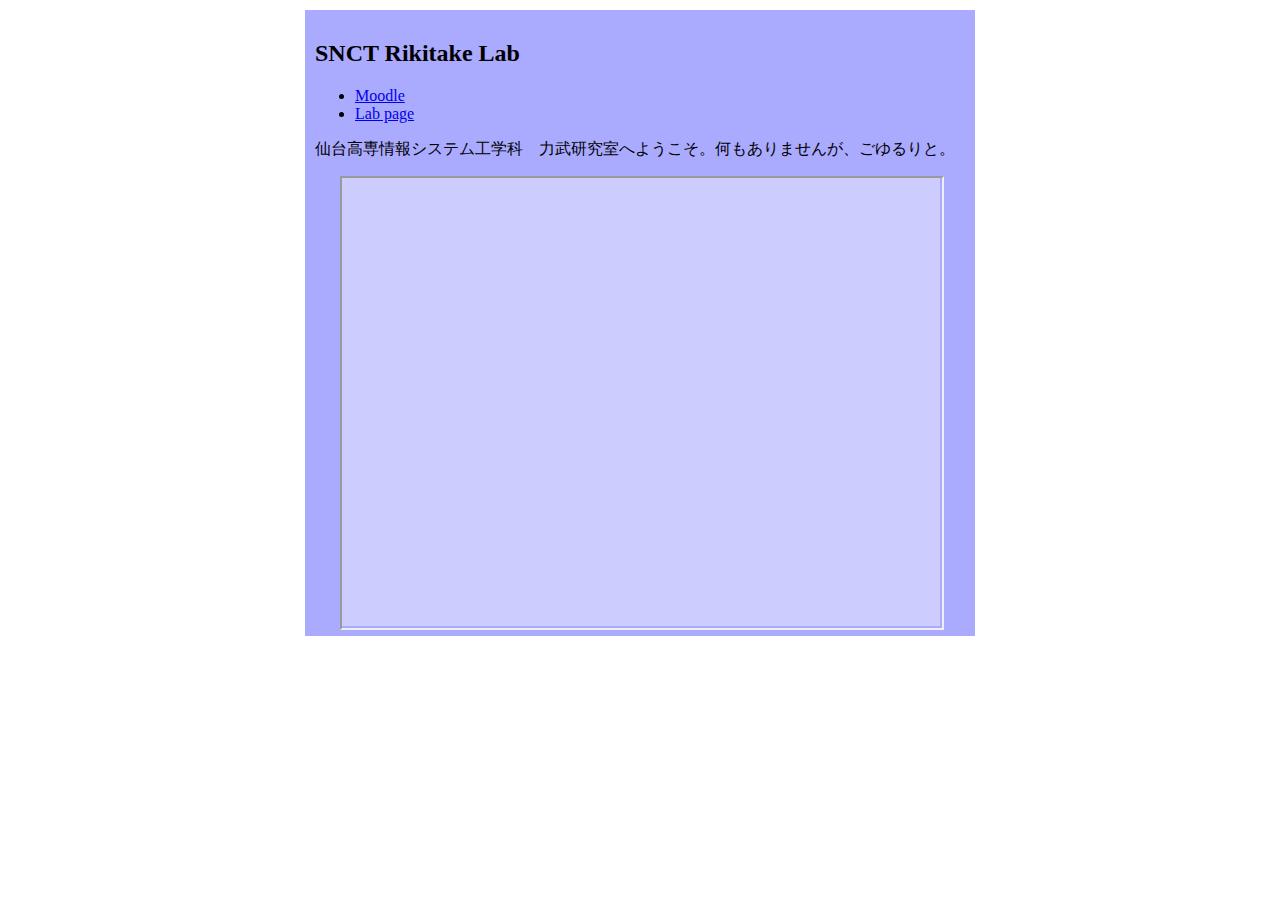
<file: index.html>
﻿<!DOCTYPE html>
<html lang="ja">
	<head>
		<meta charset="UTF-8">
		<link rel="stylesheet" type="text/css" href="css/page.css">
		<title>SNCT Rikitake Lab</title>
	</head>
	<body>
	<div id="page">
	<head><h2>SNCT Rikitake Lab</h2></head>
	<nav>
		<ul>
			<li><a href="http://www.rikitakelab.com/moodle/">Moodle</a></li>
			<li><a href="http://www.rikitakelab.com/labpage/">Lab page</a></li>
		</ul>
	</nav>
	<article id="greeting">
	<p>仙台高専情報システム工学科　力武研究室へようこそ。何もありませんが、ごゆるりと。</p>
	</article>
	<article id="nakineko">
	<iframe src="http://www.rikitakelab.com/html/nakineko.html" width="600" height="450" marginwidth="0" marginheight="0" scrolling="no"></iframe>
	</article>
	</div>
	</body>
</html>
</file>
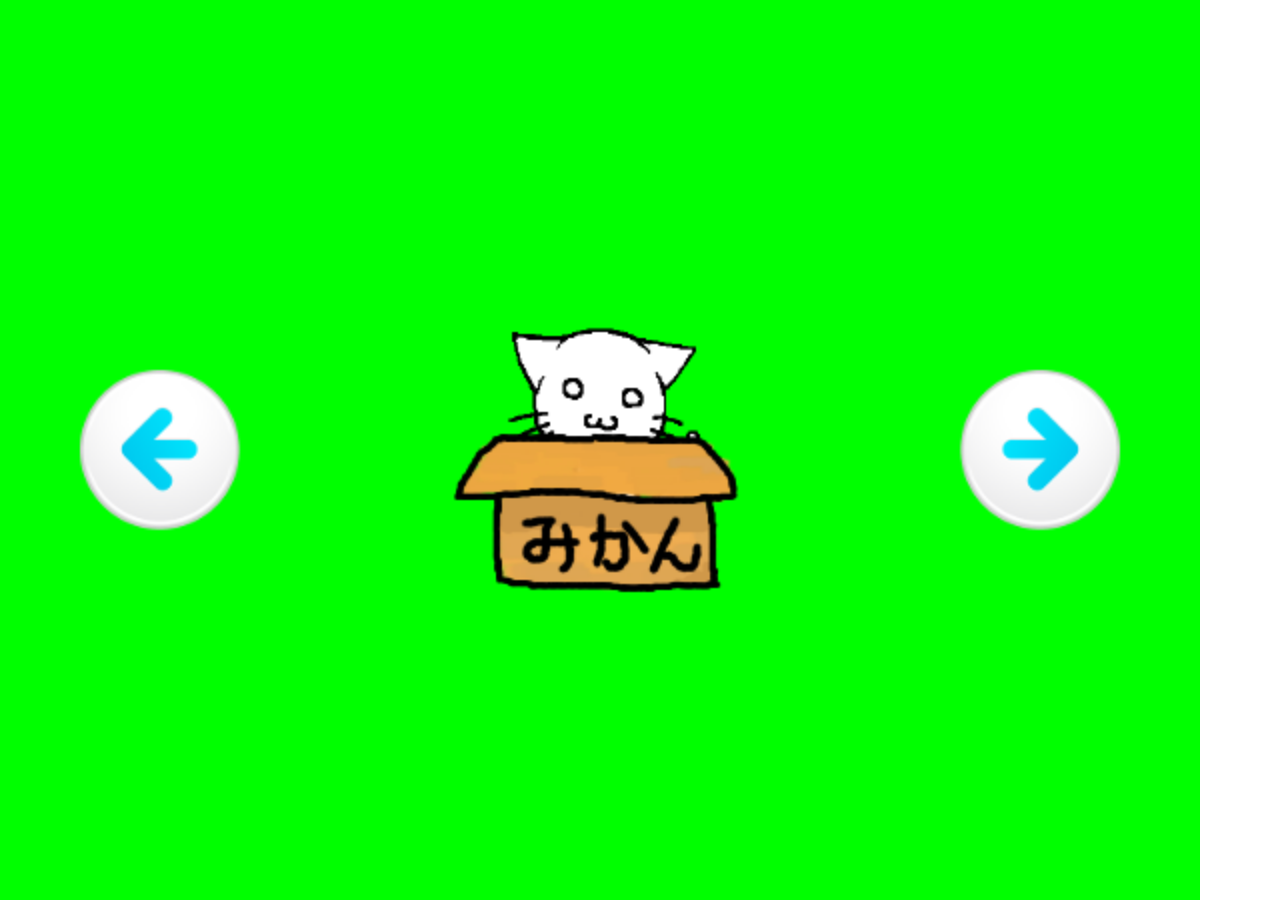
<file: html/nakineko.html>
﻿<!DOCTYPE html>
<html>
	<head>
		<meta charset="UTF-8">
		<meta name="viewport" content="width=device-width, user-scalable=no">
		<script type="text/javascript" src="../script/lib/enchant.js"></script>
		<script type="text/javascript" src="../script/nakineko.js"></script>
		<script type="text/javascript" src="../script/define/define.js"></script>
		<script type="text/javascript" src="../script/classes/Cat.js"></script>
		<script type="text/javascript" src="../script/classes/Mikan.js"></script>
		<script type="text/javascript" src="../script/classes/MySprite.js"></script>
		<script type="text/javascript" src="../script/classes/SanpoCat.js"></script>
		<script type="text/javascript" src="../script/classes/MikanCat.js"></script>
		<script type="text/javascript" src="../script/classes/MyRightButton.js"></script>
		<script type="text/javascript" src="../script/classes/MyLeftButton.js"></script>
		<script type="text/javascript" src="../script/functions/numToName.js"></script>
		<script type="text/javascript" src="../script/functions/numToSitImg.js"></script>
		<script type="text/javascript" src="../script/functions/numToWalkImg.js"></script>
		<script type="text/javascript" src="../script/functions/getRand.js"></script>
		<script type="text/javascript" src="../script/functions/setSound.js"></script>
		<script type="text/javascript" src="../script/functions/nextBgImage.js"></script>
		<script type="text/javascript" src="../script/functions/prevBgImage.js"></script>
		<script type="text/javascript" src="../script/functions/numToBgImage.js"></script>
		<style type="text/css">
			body {
				padding: 0;
				margin: 0;
			}
		</style>
		<title>Nakineko</title>
	</head>
	<body>
	</body>
</html>
</file>
<file: css/page.css>
body {
	margin: 0px 0px 0px 0px;
	padding: 10px 10px 10px 10px;
	background: #FFFFFF;
}

#page {
	background: #AAAAFF;
	margin: 0 auto;
	padding: 10px 10px 10px 10px;
	width: 650px;
}

article#nakineko {
	background: #CCCCFF;
	width: 600px;
	height: 450px;
	margin: 0 auto;
}
</file>
